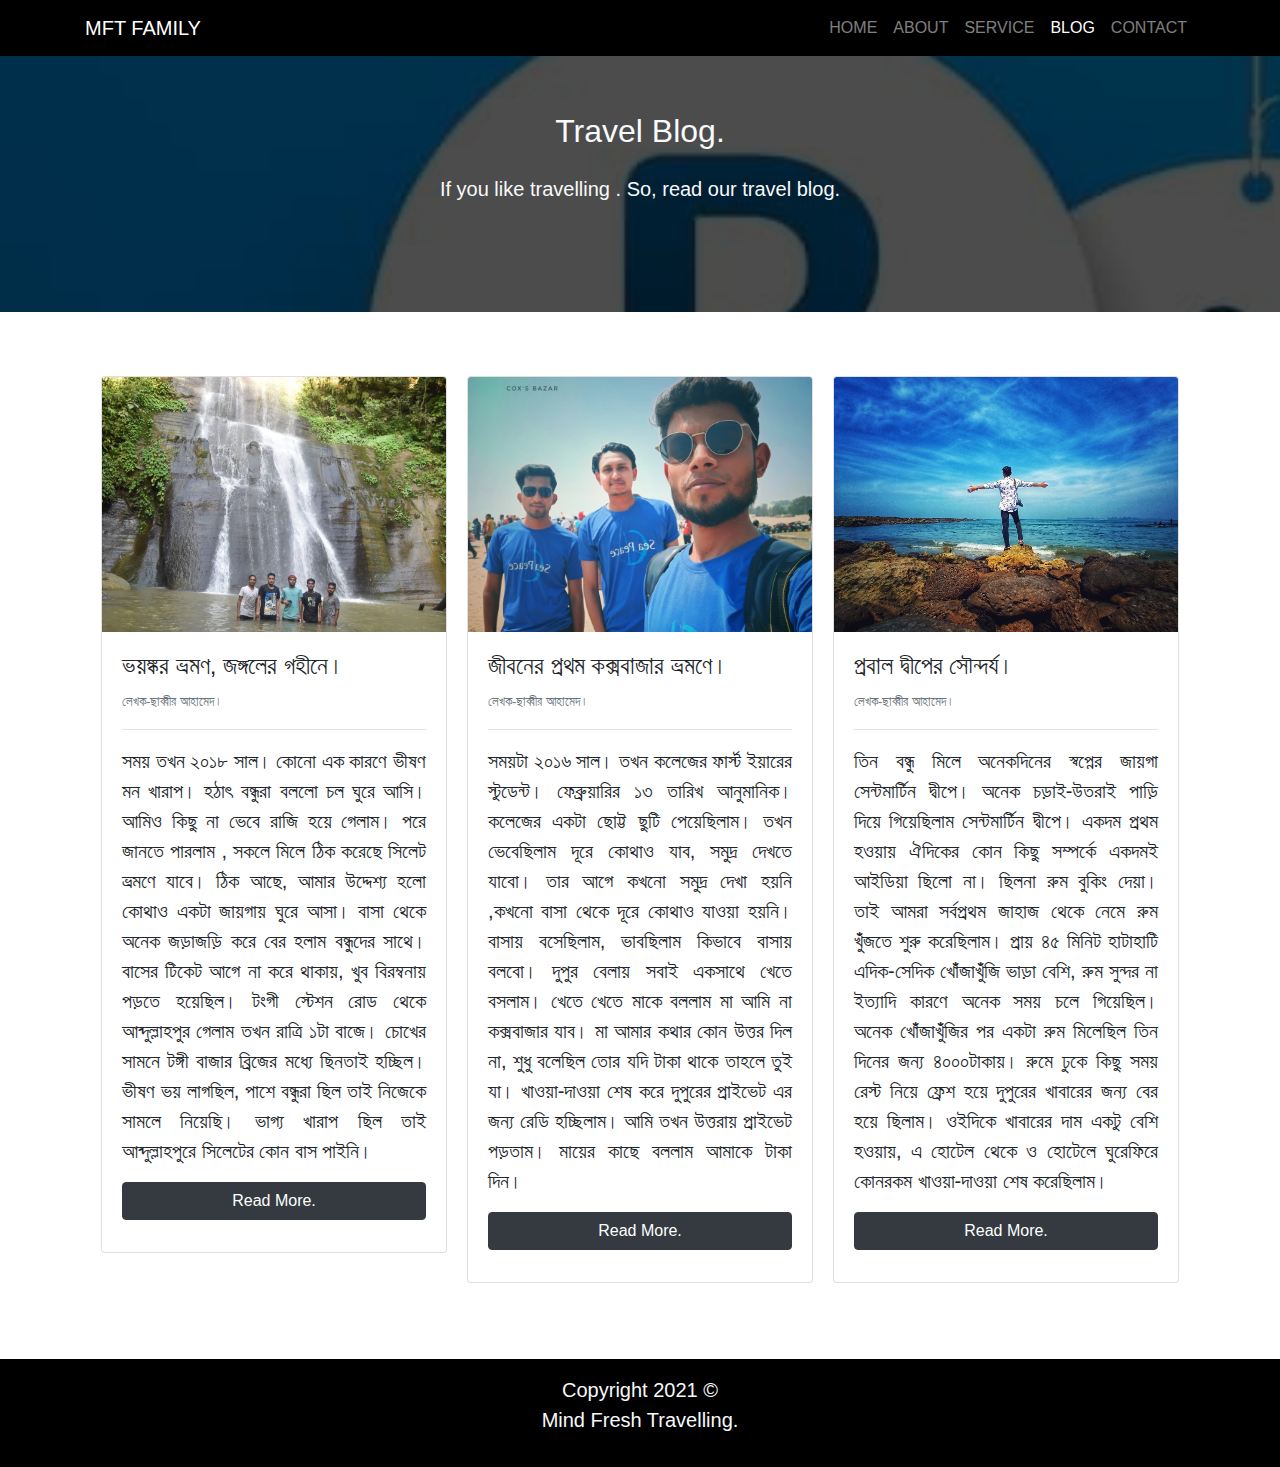
<file: blog.html>
<!DOCTYPE html>
<html lang="en">
<head>
    <meta charset="UTF-8">
    <meta name="viewport" content="width=device-width, initial-scale=1.0">
    <link rel="stylesheet" href="/css/slick.css">
    <link rel="stylesheet" href="/css/slick-theme.css">
    <link rel="stylesheet" href="css/bootstrap.css">
    <link href="https://stackpath.bootstrapcdn.com/font-awesome/4.7.0/css/font-awesome.min.css" rel="stylesheet" integrity="sha384-wvfXpqpZZVQGK6TAh5PVlGOfQNHSoD2xbE+QkPxCAFlNEevoEH3Sl0sibVcOQVnN" crossorigin="anonymous">
    <link rel="stylesheet" href="css/style.css">
    <link rel="shortcut icon" href="img/l.png">
    <title>MFT FAMILY</title>

</head>
<body>
    <!-- navigation -->
    <nav class="navbar navbar-dark fixed-top  navbar-expand-md" uk-sticky="top:100; animation: uk-animation-slide-top; bottom: #sticky-on-scroll-up">
      <div class="container">
        <a class="navbar-brand" href="index.html">MFT FAMILY</a>
        <button class="navbar-toggler navbar-toggler-right" data-toggle="collapse"  data-target="#ManuID">
          <span class="navbar-toggler-icon"></span>
        </button>
        <div id="ManuID" class="collapse navbar-collapse">
          <ul class="navbar-nav ml-auto">
            <li class="nav-item  ">
              <a class="nav-link" href="index.html">Home</a>
            </li>
            <li class="nav-item ">
              <a class="nav-link" href="about.html">About</a>
            </li>
            <li class="nav-item ">
              <a class="nav-link" href="service.html">Service</a>
            </li>
            <li class="nav-item active">
              <a class="nav-link" href="blog.html">Blog</a>
            </li>
            <li class="nav-item">
              <a class="nav-link" href="contact.html">Contact</a>
            </li>
          </ul>
        </div>
      </div>
    </nav>
<!-- Service page header-->
<section id="BlogHID" class=" mt-5 text-light text-center ">
  <div class="container">
    <div class="row primary-overlay">
      <div class="col pt-5 ">
        <h2 class="text-light mt-3">Travel Blog.</h2>
        <p class="lead p-3">If you like travelling . So, read our travel blog.</p>
      </div>
    </div>
  </div>
</section>
  <!-- blog <section-->
    <section id="BlogID" class="py-5">
      <div class="container">
        <div class="row">
          <div class="col">
            <div class="card-columns m-3">
              <div class="card">
                <img  class="img-fluid card-img-top" src="img/bimg1.jpeg" alt="">
                <div class="card-body">
                  <div class="card-title">
                    <h4>ভয়ঙ্কর ভ্রমণ, জঙ্গলের গহীনে।</h4>
                    <small class="text-muted">লেখক-ছাব্বীর আহামেদ।</small>
                    <hr>
                    <p class="lead text-justify">সময় তখন ২০১৮ সাল। কোনো এক কারণে ভীষণ মন খারাপ। হঠাৎ বন্ধুরা বললো চল ঘুরে আসি। আমিও কিছু না ভেবে রাজি হয়ে গেলাম। পরে জানতে পারলাম , সকলে মিলে ঠিক করেছে সিলেট ভ্রমণে যাবে। ঠিক আছে, আমার উদ্দেশ্য হলো কোথাও একটা জায়গায় ঘুরে আসা। বাসা থেকে অনেক জড়াজড়ি করে বের হলাম বন্ধুদের সাথে। বাসের টিকেট আগে না করে থাকায়, খুব বিরম্বনায় পড়তে হয়েছিল। টংগী স্টেশন রোড থেকে আব্দুল্লাহপুর গেলাম তখন রাত্রি ১টা বাজে। চোখের সামনে টঙ্গী বাজার ব্রিজের মধ্যে ছিনতাই হচ্ছিল। ভীষণ ভয় লাগছিল, পাশে বন্ধুরা ছিল তাই নিজেকে সামলে নিয়েছি। ভাগ্য খারাপ ছিল তাই আব্দুল্লাহপুরে সিলেটের কোন বাস পাইনি।</p>
                    <a class="btn btn-block btn-dark" target="_blank" href="https://sites.google.com/view/mindfreshtravelling/tour-story?authuser=0"> Read More.</a>
                  </div>
                </div>
              </div>

              <div class="card">
                <img  class="img-fluid card-img-top" src="img/bimg2.jpeg" alt="">
                <div class="card-body">
                  <div class="card-title">
                    <h4>জীবনের প্রথম কক্সবাজার ভ্রমণে।</h4>
                    <small class="text-muted">লেখক-ছাব্বীর আহামেদ।</small>
                    <hr>
                    <p class="lead text-justify">সময়টা ২০১৬ সাল। তখন কলেজের ফার্স্ট ইয়ারের স্টুডেন্ট। ফেব্রুয়ারির ১৩ তারিখ আনুমানিক। কলেজের একটা ছোট্ট ছুটি পেয়েছিলাম। তখন ভেবেছিলাম দূরে কোথাও যাব, সমুদ্র দেখতে যাবো। তার আগে কখনো সমুদ্র দেখা হয়নি ,কখনো বাসা থেকে দূরে কোথাও যাওয়া হয়নি। বাসায় বসেছিলাম, ভাবছিলাম কিভাবে বাসায় বলবো। দুপুর বেলায় সবাই একসাথে খেতে বসলাম। খেতে খেতে মাকে বললাম মা আমি না কক্সবাজার যাব। মা আমার কথার কোন উত্তর দিল না, শুধু বলেছিল তোর যদি টাকা থাকে তাহলে তুই যা। খাওয়া-দাওয়া শেষ করে দুপুরের প্রাইভেট এর জন্য রেডি হচ্ছিলাম। আমি তখন উত্তরায় প্রাইভেট পড়তাম। মায়ের কাছে বললাম আমাকে টাকা দিন।</p>
                    <a class="btn btn-block btn-dark" target="_blank" href="https://sites.google.com/view/mindfreshtravelling/tour-story?authuser=0"> Read More.</a>
                  </div>
                </div>
              </div>

              <div class="card">
                <img  class="img-fluid card-img-top" src="img/bimg3.jpeg" alt="">
                <div class="card-body">
                  <div class="card-title">
                    <h4>প্রবাল দ্বীপের সৌন্দর্য।</h4>
                    <small class="text-muted">লেখক-ছাব্বীর আহামেদ।</small>
                    <hr>
                    <p class="lead text-justify">তিন বন্ধু মিলে অনেকদিনের স্বপ্নের জায়গা সেন্টমার্টিন দ্বীপে। অনেক চড়াই-উতরাই পাড়ি দিয়ে গিয়েছিলাম সেন্টমার্টিন দ্বীপে। একদম প্রথম হওয়ায় ঐদিকের কোন কিছু সম্পর্কে একদমই আইডিয়া ছিলো না। ছিলনা রুম বুকিং দেয়া। তাই আমরা সর্বপ্রথম জাহাজ থেকে নেমে রুম খুঁজতে শুরু করেছিলাম। প্রায় ৪৫ মিনিট হাটাহাটি এদিক-সেদিক খোঁজাখুঁজি ভাড়া বেশি, রুম সুন্দর না ইত্যাদি কারণে অনেক সময় চলে গিয়েছিল। অনেক খোঁজাখুঁজির পর একটা রুম মিলেছিল তিন দিনের জন্য ৪০০০টাকায়। রুমে ঢুকে কিছু সময় রেস্ট নিয়ে ফ্রেশ হয়ে দুপুরের খাবারের জন্য বের হয়ে ছিলাম। ওইদিকে খাবারের দাম একটু বেশি হওয়ায়, এ হোটেল থেকে ও হোটেলে ঘুরেফিরে কোনরকম খাওয়া-দাওয়া শেষ করেছিলাম। </p>
                    <a class="btn btn-block btn-dark" target="_blank" href="https://sites.google.com/view/mindfreshtravelling/tour-story?authuser=0"> Read More.</a>
                  </div>
                </div>
              </div>

            </div>
          </div>
        </div>
      </div>
    </section>


    <!-- Copyright-->
    <section id="CopyrightID" class="text-center text-light py-3">
      <div class="container">
        <div class="row">
          <div class="col">
            <p class="lead"> Copyright 2021 &copy; <br> Mind Fresh Travelling.</p>
          </div>
        </div>
      </div>
    </section>
    <!-- JS FILES -->
    <script src="js/jquery.slim.js"></script>
    <script src="js/popper.min.js"></script>
    <script src="js/bootstrap.min.js"></script>
    <script src="js/slick.min.js"></script>
    <script src="js/main.js"></script>

</body>
</html>
</file>
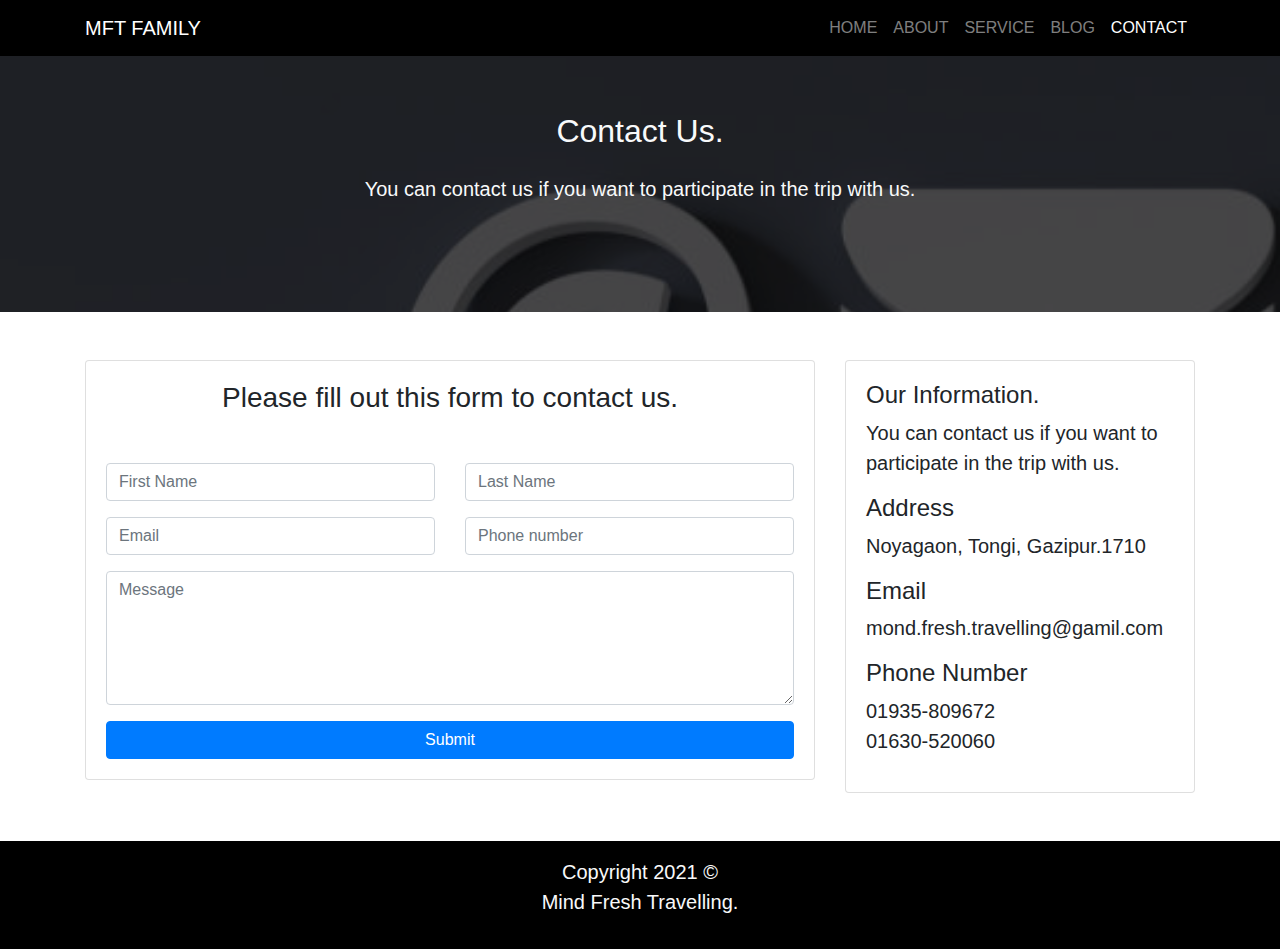
<file: contact.html>
<!DOCTYPE html>
<html lang="en">
<head>
    <meta charset="UTF-8">
    <meta name="viewport" content="width=device-width, initial-scale=1.0">
    <link rel="stylesheet" href="/css/slick.css">
    <link rel="stylesheet" href="/css/slick-theme.css">
    <link rel="stylesheet" href="css/bootstrap.css">
    <link href="https://stackpath.bootstrapcdn.com/font-awesome/4.7.0/css/font-awesome.min.css" rel="stylesheet" integrity="sha384-wvfXpqpZZVQGK6TAh5PVlGOfQNHSoD2xbE+QkPxCAFlNEevoEH3Sl0sibVcOQVnN" crossorigin="anonymous">
    <link rel="stylesheet" href="css/style.css">
    <link rel="shortcut icon" href="img/l.png">
    <title>MFT FAMILY</title>

</head>
<body>
    <!-- navigation -->
    <nav class="navbar navbar-dark fixed-top  navbar-expand-md" uk-sticky="top:100; animation: uk-animation-slide-top; bottom: #sticky-on-scroll-up">
      <div class="container">
        <a class="navbar-brand" href="index.html">MFT FAMILY</a>
        <button class="navbar-toggler navbar-toggler-right" data-toggle="collapse"  data-target="#ManuID">
          <span class="navbar-toggler-icon"></span>
        </button>
        <div id="ManuID" class="collapse navbar-collapse">
          <ul class="navbar-nav ml-auto">
            <li class="nav-item  ">
              <a class="nav-link" href="index.html">Home</a>
            </li>
            <li class="nav-item ">
              <a class="nav-link" href="about.html">About</a>
            </li>
            <li class="nav-item ">
              <a class="nav-link" href="service.html">Service</a>
            </li>
            <li class="nav-item ">
              <a class="nav-link" href="blog.html">Blog</a>
            </li>
            <li class="nav-item active">
              <a class="nav-link" href="contact.html">Contact</a>
            </li>
          </ul>
        </div>
      </div>
    </nav>
<!-- Service page header-->
<section id="ContactHID" class=" mt-5 text-light text-center ">
  <div class="container">
    <div class="row primary-overlay">
      <div class="col pt-5 ">
        <h2 class="text-light mt-3">Contact Us.</h2>
        <p class="lead p-3">You can contact us if you want to participate in the trip with us.</p>
      </div>
    </div>
  </div>
</section>
  <!-- contact section-->
 <section id="ContID" class="py-5">
   <div class="container">
     <div class="row">
       <div class="col-md-8">
         <div class="card">
           <div class="card-body">
             <h3 class="text-center">Please fill out this form to contact us.</h3>
             <div class="row mt-5">
                   <div class="col-md-6">
                     <div class="form-group">
                       <input type="text" placeholder="First Name" class="form-control">
                     </div>
                   </div>
                   <div class="col-md-6">
                     <div class="form-group">
                       <input type="text" placeholder="Last Name" class="form-control">
                     </div>
                   </div>
                   <div class="col-md-6">
                     <div class="form-group">
                       <input type="Email" placeholder="Email" class="form-control">
                     </div>
                   </div>
                   <div class="col-md-6">
                     <div class="form-group">
                       <input type="text" placeholder="Phone number" class="form-control">
                     </div>
                   </div>
                   <div class="col-md-12">
                     <div class="form-group">
                       <textarea class="form-control" placeholder="Message"  rows="5" cols="30"></textarea>
                     </div>
                   </div>
                   <div  class="col-md-12">
                     <input type="Submit" class="btn btn-block btn-primary" value="Submit">
                   </div>
             </div>
           </div>
         </div>
       </div>
       <div class="col-md-4">
         <div class="card">
           <div class="card-body">
             <h4>Our Information.</h4>
             <p class="lead">You can contact us if you want to participate in the trip with us.</p>
             <h4>Address</h4>
             <p class="lead"> Noyagaon, Tongi, Gazipur.1710</p>
             <h4>Email</h4>
             <p class="lead"> mond.fresh.travelling@gamil.com</p>
             <h4>Phone Number</h4>
             <p class="lead"> 01935-809672 <br> 01630-520060</p>
           </div>
         </div>
       </div>
     </div>
   </div>
 </section>
    <!-- Copyright-->
    <section id="CopyrightID" class="text-center text-light py-3">
      <div class="container">
        <div class="row">
          <div class="col">
            <p class="lead"> Copyright 2021 &copy; <br> Mind Fresh Travelling.</p>
          </div>
        </div>
      </div>
    </section>
    <!-- JS FILES -->
    <script src="js/jquery.slim.js"></script>
    <script src="js/popper.min.js"></script>
    <script src="js/bootstrap.min.js"></script>
    <script src="js/slick.min.js"></script>
    <script src="js/main.js"></script>

</body>
</html>
</file>
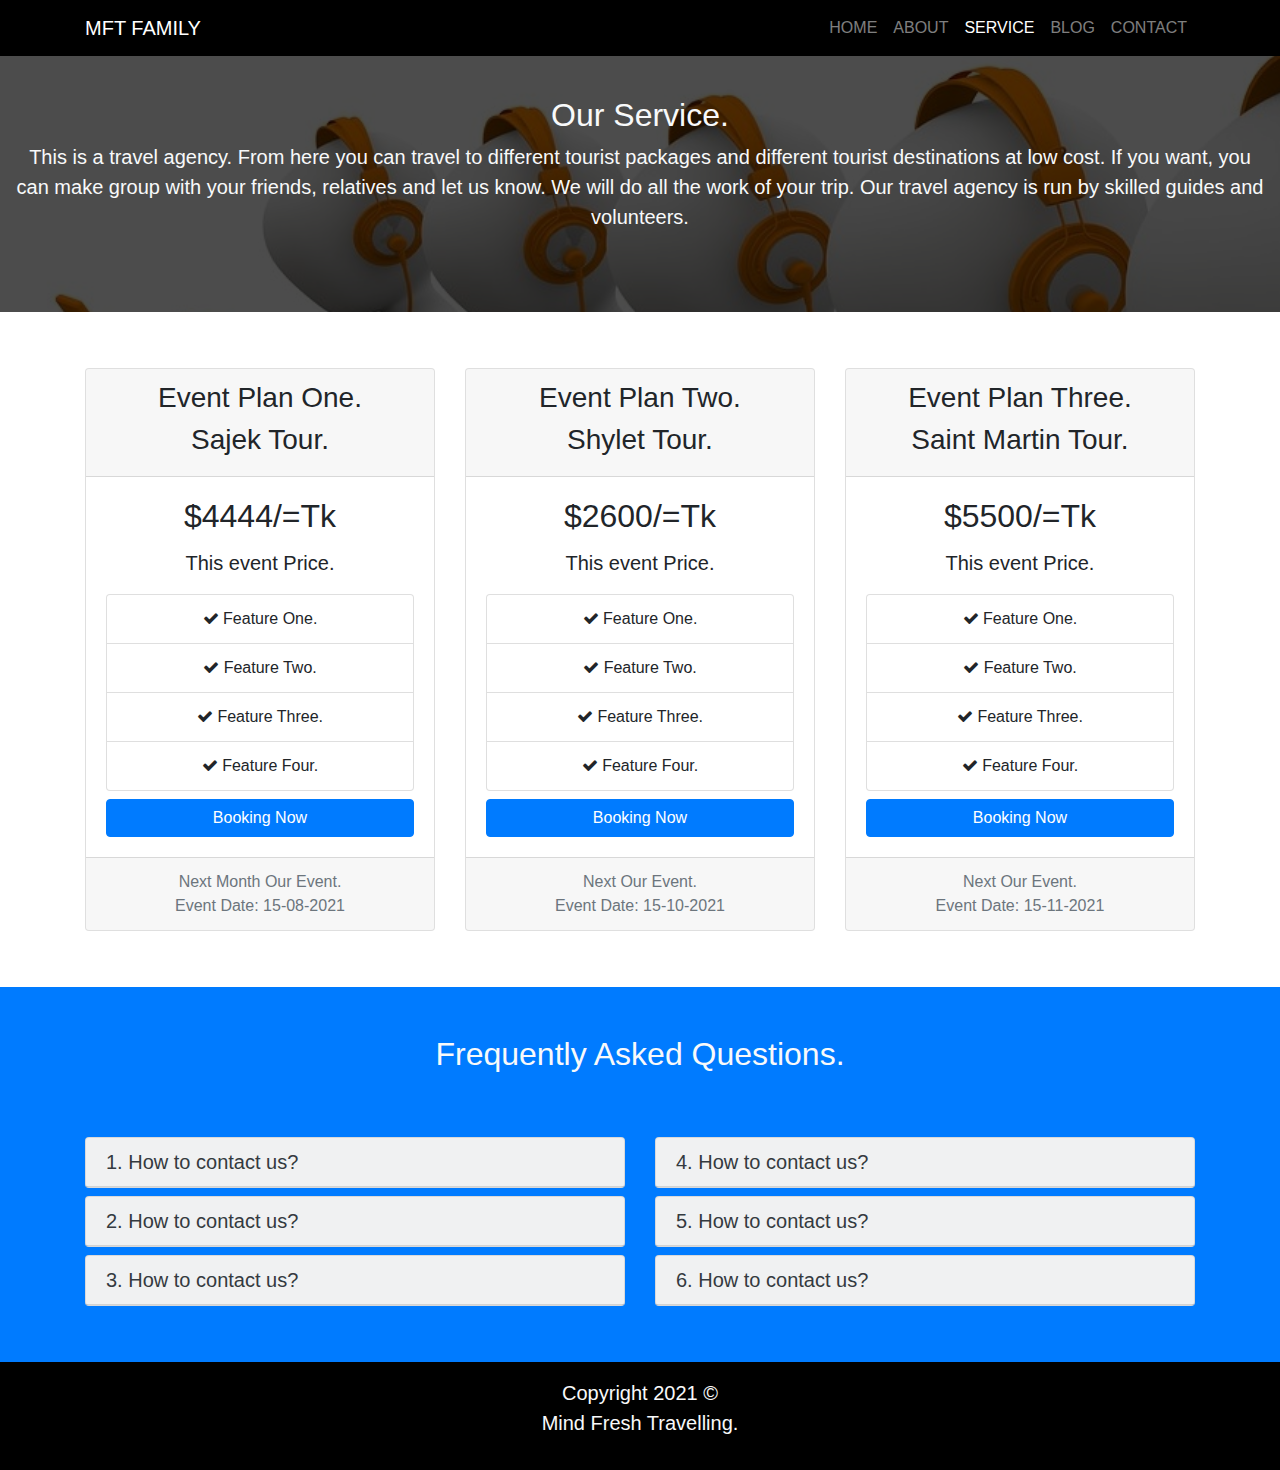
<file: service.html>
<!DOCTYPE html>
<html lang="en">
<head>
    <meta charset="UTF-8">
    <meta name="viewport" content="width=device-width, initial-scale=1.0">
    <link rel="stylesheet" href="/css/slick.css">
    <link rel="stylesheet" href="/css/slick-theme.css">
    <link rel="stylesheet" href="css/bootstrap.css">
    <link href="https://stackpath.bootstrapcdn.com/font-awesome/4.7.0/css/font-awesome.min.css" rel="stylesheet" integrity="sha384-wvfXpqpZZVQGK6TAh5PVlGOfQNHSoD2xbE+QkPxCAFlNEevoEH3Sl0sibVcOQVnN" crossorigin="anonymous">
    <link rel="stylesheet" href="css/style.css">
    <link rel="shortcut icon" href="img/l.png">
    <title>MFT FAMILY</title>

</head>
<body>
    <!-- navigation -->
    <nav class="navbar navbar-dark fixed-top  navbar-expand-md" uk-sticky="top:100; animation: uk-animation-slide-top; bottom: #sticky-on-scroll-up">
      <div class="container">
        <a class="navbar-brand" href="index.html">MFT FAMILY</a>
        <button class="navbar-toggler navbar-toggler-right" data-toggle="collapse"  data-target="#ManuID">
          <span class="navbar-toggler-icon"></span>
        </button>
        <div id="ManuID" class="collapse navbar-collapse">
          <ul class="navbar-nav ml-auto">
            <li class="nav-item  ">
              <a class="nav-link" href="index.html">Home</a>
            </li>
            <li class="nav-item ">
              <a class="nav-link" href="about.html">About</a>
            </li>
            <li class="nav-item active">
              <a class="nav-link" href="service.html">Service</a>
            </li>
            <li class="nav-item">
              <a class="nav-link" href="blog.html">Blog</a>
            </li>
            <li class="nav-item">
              <a class="nav-link" href="contact.html">Contact</a>
            </li>
          </ul>
        </div>
      </div>
    </nav>
<!-- Service page header-->
<section id="ServiceHID" class=" mt-5 text-light text-center ">
  <div class="container">
    <div class="row primary-overlay">
      <div class="col pt-lg-5 pt-md-4">
        <h2 class="text-light">Our Service.</h2>
        <p class="lead">This is a travel agency. From here you can travel to different tourist packages and different tourist destinations at low cost. If you want, you can make group with your friends, relatives and let us know. We will do all the work of your trip. Our travel agency is run by skilled guides and volunteers.</p>
      </div>
    </div>
  </div>
</section>
  <!-- price table-->
  <section id="PriceID" class="py-5">
    <div class="container">
      <div class="row">
        <div class="col-md-4 my-2">
          <div class="card text-center">
            <div class="card-header">
              <h3> Event Plan One.</h3>
              <h3>Sajek Tour.</h3>
            </div>
            <div class="card-body">
              <div class="card-title">
                <h2>$4444/=Tk</h2>
              </div>
              <div class="card-text lead mb-3">This event Price.</div>
              <ul class="list-group">
                <li class="list-group-item">
                  <i class="fa fa-check"></i>
                  Feature One.
                </li>
                <li class="list-group-item ">
                  <i class="fa fa-check"></i>
                  Feature Two.
                </li>
                <li class="list-group-item ">
                  <i class="fa fa-check"></i>
                  Feature Three.
                </li>
                <li class="list-group-item ">
                  <i class="fa fa-check"></i>
                  Feature Four.
                </li>
              </ul>
              <a class="btn btn-block btn-primary mt-2"href="#">Booking Now</a>
            </div>
            <div class="card-footer">
              <p class="text-muted mb-0">Next Month Our Event. <br>
              Event Date: 15-08-2021</p>
            </div>
          </div>
        </div>

        <div class="col-md-4  my-2">
          <div class="card text-center">
            <div class="card-header">
              <h3> Event Plan Two.</h3>
              <h3>Shylet Tour.</h3>
            </div>
            <div class="card-body">
              <div class="card-title">
                <h2>$2600/=Tk</h2>
              </div>
              <div class="card-text lead mb-3">This event Price.</div>
              <ul class="list-group">
                <li class="list-group-item">
                  <i class="fa fa-check"></i>
                  Feature One.
                </li>
                <li class="list-group-item ">
                  <i class="fa fa-check"></i>
                  Feature Two.
                </li>
                <li class="list-group-item ">
                  <i class="fa fa-check"></i>
                  Feature Three.
                </li>
                <li class="list-group-item ">
                  <i class="fa fa-check"></i>
                  Feature Four.
                </li>
              </ul>
              <a class="btn btn-block btn-primary mt-2"href="#">Booking Now</a>
            </div>
            <div class="card-footer">
              <p class="text-muted mb-0">Next Our Event. <br>
              Event Date: 15-10-2021</p>
            </div>
          </div>
        </div>

        <div class="col-md-4 my-2">
          <div class="card text-center">
            <div class="card-header">
              <h3> Event Plan Three.</h3>
              <h3>Saint Martin Tour.</h3>
            </div>
            <div class="card-body">
              <div class="card-title">
                <h2>$5500/=Tk</h2>
              </div>
              <div class="card-text lead mb-3">This event Price.</div>
              <ul class="list-group">
                <li class="list-group-item">
                  <i class="fa fa-check"></i>
                  Feature One.
                </li>
                <li class="list-group-item ">
                  <i class="fa fa-check"></i>
                  Feature Two.
                </li>
                <li class="list-group-item ">
                  <i class="fa fa-check"></i>
                  Feature Three.
                </li>
                <li class="list-group-item ">
                  <i class="fa fa-check"></i>
                  Feature Four.
                </li>
              </ul>
              <a class="btn btn-block btn-primary mt-2"href="#">Booking Now</a>
            </div>
            <div class="card-footer">
              <p class="text-muted mb-0">Next Our Event. <br>
              Event Date: 15-11-2021</p>
            </div>
          </div>
        </div>

      </div>
    </div>
  </section>
    <!-- Question section-->
    <section id="QID" class="py-5 bg-primary">
      <div class="container">
        <div class="row text-center text-light">
          <div class="col">
            <h2 >Frequently Asked Questions.</h2>
          </div>
        </div>
        <div class="row mt-5">
        <div class="col-md-6">
          <div class="card bg-light text-dark my-2" >
            <div class="card-header" id="Heading1">
            <h5 class="mb-0">
              <a class="text-dark" href="#collapseOne" data-toggle="collapse">1. How to contact us?</a>
              </h5>
            </div>
            <div id="collapseOne" class="collapse p-3" data-parent="#QID">
              <p class="lead mb-0"> <strong>Ans:</strong> You can contact us directly by phone call if you want. You can also get our contact number through our Facebook page or group, Instagram page, LinkedIn page and social media. You can also visit our website. And if you want to facilitate your transaction, you can contact our moderators or admins directly in our office.</p>
            </div>
          </div>

          <div class="card bg-light text-dark my-2" >
            <div class="card-header" id="Heading2">
              <h5 class="mb-0">
                <a class="text-dark" href="#collapse2" data-toggle="collapse">2. How to contact us?</a>
                </h5>
            </div>
            <div id="collapse2" class="collapse p-3" data-parent="#QID">
              <p class="lead mb-0"> <strong>Ans:</strong> You can contact us directly by phone call if you want. You can also get our contact number through our Facebook page or group, Instagram page, LinkedIn page and social media. You can also visit our website. And if you want to facilitate your transaction, you can contact our moderators or admins directly in our office.</p>
            </div>
          </div>
          <div class="card bg-light text-dark my-2" >
            <div class="card-header" id="Heading3">
              <h5 class="mb-0">
                <a class="text-dark" href="#collapse3" data-toggle="collapse">3. How to contact us?</a>
                </h5>
            </div>
            <div id="collapse3" class="collapse p-3" data-parent="#QID">
              <p class="lead mb-0"> <strong>Ans:</strong> You can contact us directly by phone call if you want. You can also get our contact number through our Facebook page or group, Instagram page, LinkedIn page and social media. You can also visit our website. And if you want to facilitate your transaction, you can contact our moderators or admins directly in our office.</p>
            </div>
          </div>
        </div>

        <div class="col-md-6 ">
          <div class="card bg-light text-dark my-2" >
            <div class="card-header" id="Heading4">
              <h5 class="mb-0">
                <a class="text-dark" href="#collapse4" data-toggle="collapse">4. How to contact us?</a>
                </h5>
            </div>
            <div id="collapse4" class="collapse p-3" data-parent="#QID">
              <p class="lead mb-0"> <strong>Ans:</strong> You can contact us directly by phone call if you want. You can also get our contact number through our Facebook page or group, Instagram page, LinkedIn page and social media. You can also visit our website. And if you want to facilitate your transaction, you can contact our moderators or admins directly in our office.</p>
            </div>
          </div>

          <div class="card bg-light text-dark my-2" >
            <div class="card-header" id="Heading5">
              <h5 class="mb-0">
                <a class="text-dark" href="#collapse5" data-toggle="collapse">5. How to contact us?</a>
                </h5>
            </div>
            <div id="collapse5" class="collapse p-3" data-parent="#QID">
              <p class="lead mb-0"> <strong>Ans:</strong> You can contact us directly by phone call if you want. You can also get our contact number through our Facebook page or group, Instagram page, LinkedIn page and social media. You can also visit our website. And if you want to facilitate your transaction, you can contact our moderators or admins directly in our office.</p>
            </div>
          </div>

          <div class="card bg-light text-dark my-2 " >
            <div class="card-header" id="Heading6">
              <h5 class="mb-0">
                <a class="text-dark" href="#collapse6" data-toggle="collapse">6. How to contact us?</a>
                </h5>
            </div>
            <div id="collapse6" class="collapse p-3" data-parent="#QID">
              <p class="lead mb-0"> <strong>Ans:</strong> You can contact us directly by phone call if you want. You can also get our contact number through our Facebook page or group, Instagram page, LinkedIn page and social media. You can also visit our website. And if you want to facilitate your transaction, you can contact our moderators or admins directly in our office.</p>
            </div>
          </div>
        </div>

        </div>
      </div>
    </section>
      <!-- Copyright-->


    <!-- Copyright-->
    <section id="CopyrightID" class="text-center text-light py-3">
      <div class="container">
        <div class="row">
          <div class="col">
            <p class="lead"> Copyright 2021 &copy; <br> Mind Fresh Travelling.</p>
          </div>
        </div>
      </div>
    </section>
    <!-- JS FILES -->
    <script src="js/jquery.slim.js"></script>
    <script src="js/popper.min.js"></script>
    <script src="js/bootstrap.min.js"></script>
    <script src="js/slick.min.js"></script>
    <script src="js/main.js"></script>

</body>
</html>
</file>
<file: css/style.css>
.navbar {
  background: #000; }
  .navbar .nav-item {
    padding-left: lem; }
    .navbar .nav-item .nav-link {
      text-transform: uppercase; }

.carousel-item {
  height: 600px; }

.carousel-img-1 {
  background: url("../img/img1.jpg");
  background-size: cover; }

.carousel-img-2 {
  background: url("../img/img2.jpg");
  background-size: cover; }

.carousel-img-3 {
  background: url("../img/img3.jpg");
  background-size: cover; }

#HomeIcon .fa {
  font-size: 50px; }

#GetID {
  background: url("../img/img4.jpg");
  background-size: cover;
  background-attachment: fixed;
  background-repeat: no-repeat;
  min-height: 250px;
  position: relative; }
  #GetID .dark-overlay {
    background: rgba(0, 0, 0, 0.7);
    position: absolute;
    width: 100%;
    height: 100%;
    top: 0;
    left: 0; }

#HomeV {
  background: url("../img/i.jpg");
  background-size: cover;
  background-attachment: fixed;
  background-repeat: no-repeat;
  min-height: 200px;
  position: relative; }
  #HomeV .dark-overlay {
    background: rgba(0, 0, 0, 0.7);
    position: absolute;
    width: 100%;
    height: 100%;
    top: 0;
    left: 0; }
    #HomeV .dark-overlay .fa {
      font-size: 50px; }

#GellaryID img {
  min-height: 277px; }

#CopyrightID {
  background: #000; }

#AboutHID {
  background: url("../img/bg1.jpg");
  background-size: cover;
  min-height: 264px;
  background-attachment: fixed;
  position: relative; }
  #AboutHID .primary-overlay {
    background: rgba(0, 0, 0, 0.7);
    min-height: 264px;
    position: absolute;
    top: 0;
    left: 0;
    margin: 0;
    width: 100%;
    height: 100%; }

#ServiceHID {
  background: url("../img/service.jpg");
  background-size: cover;
  min-height: 264px;
  background-attachment: fixed;
  position: relative; }
  #ServiceHID .primary-overlay {
    background: rgba(0, 0, 0, 0.7);
    min-height: 264px;
    position: absolute;
    top: 0;
    left: 0;
    margin: 0;
    width: 100%;
    height: 100%; }

#BlogHID {
  background: url("../img/blog.jpg");
  background-size: cover;
  min-height: 264px;
  background-attachment: fixed;
  position: relative; }
  #BlogHID .primary-overlay {
    background: rgba(0, 0, 0, 0.7);
    min-height: 264px;
    position: absolute;
    left: 0;
    margin: 0;
    width: 100%;
    height: 100%; }

#ContactHID {
  background: url("../img/cont1.jpeg");
  background-size: cover;
  min-height: 264px;
  background-attachment: fixed;
  position: relative; }
  #ContactHID .primary-overlay {
    background: rgba(0, 0, 0, 0.7);
    min-height: 264px;
    position: absolute;
    left: 0;
    margin: 0;
    width: 100%;
    height: 100%; }

#About-INFO img {
  width: 350px;
  height: 350px; }

#IconID .fa {
  font-size: 50px;
  margin-bottom: 20px; }

#TestID .slick-prev::before,
#TestID .slick-next::before {
  color: #000; }

#TestID slick-prev slick-arrow {
  color: #000; }

#TestID slick-next slick-arrow {
  color: #000; }

@media (max-width: 767px) {
  #GellaryID img {
    margin-top: 20px; } }

@media (max-width: 767px) {
  .nav-item {
    padding-left: 0 !important; }
  #GetID {
    min-height: 300px; } }

@media (max-width: 430px) {
  #About-INFO img {
    height: 250px;
    width: 250px; } }

@media (max-width: 767px) {
  #ServiceHID .row {
    padding: 7px; }
  #ServiceHID h2 {
    font-size: 20px;
    padding: 5px; }
  #ServiceHID p {
    padding: 5px;
    font-size: 18px; } }

@media (max-width: 576px) {
  #ServiceHID .row {
    padding: 5px; }
  #ServiceHID h2 {
    margin-top: 10px;
    font-size: 18px;
    padding: 5px; }
  #ServiceHID p {
    padding: 5px;
    font-size: 16px; } }

@media (max-width: 576px) {
  #AboutHID .row {
    padding: 3px; }
  #AboutHID h2 {
    margin-top: 5px;
    font-size: 16px;
    padding: 3px; }
  #AboutHID p {
    padding: 5px;
    font-size: 13px; } }

@media (max-width: 480px) {
  .carousel h2 {
    font-size: 2.5rem; }
  #GetID {
    min-height: 350px; } }
</file>
